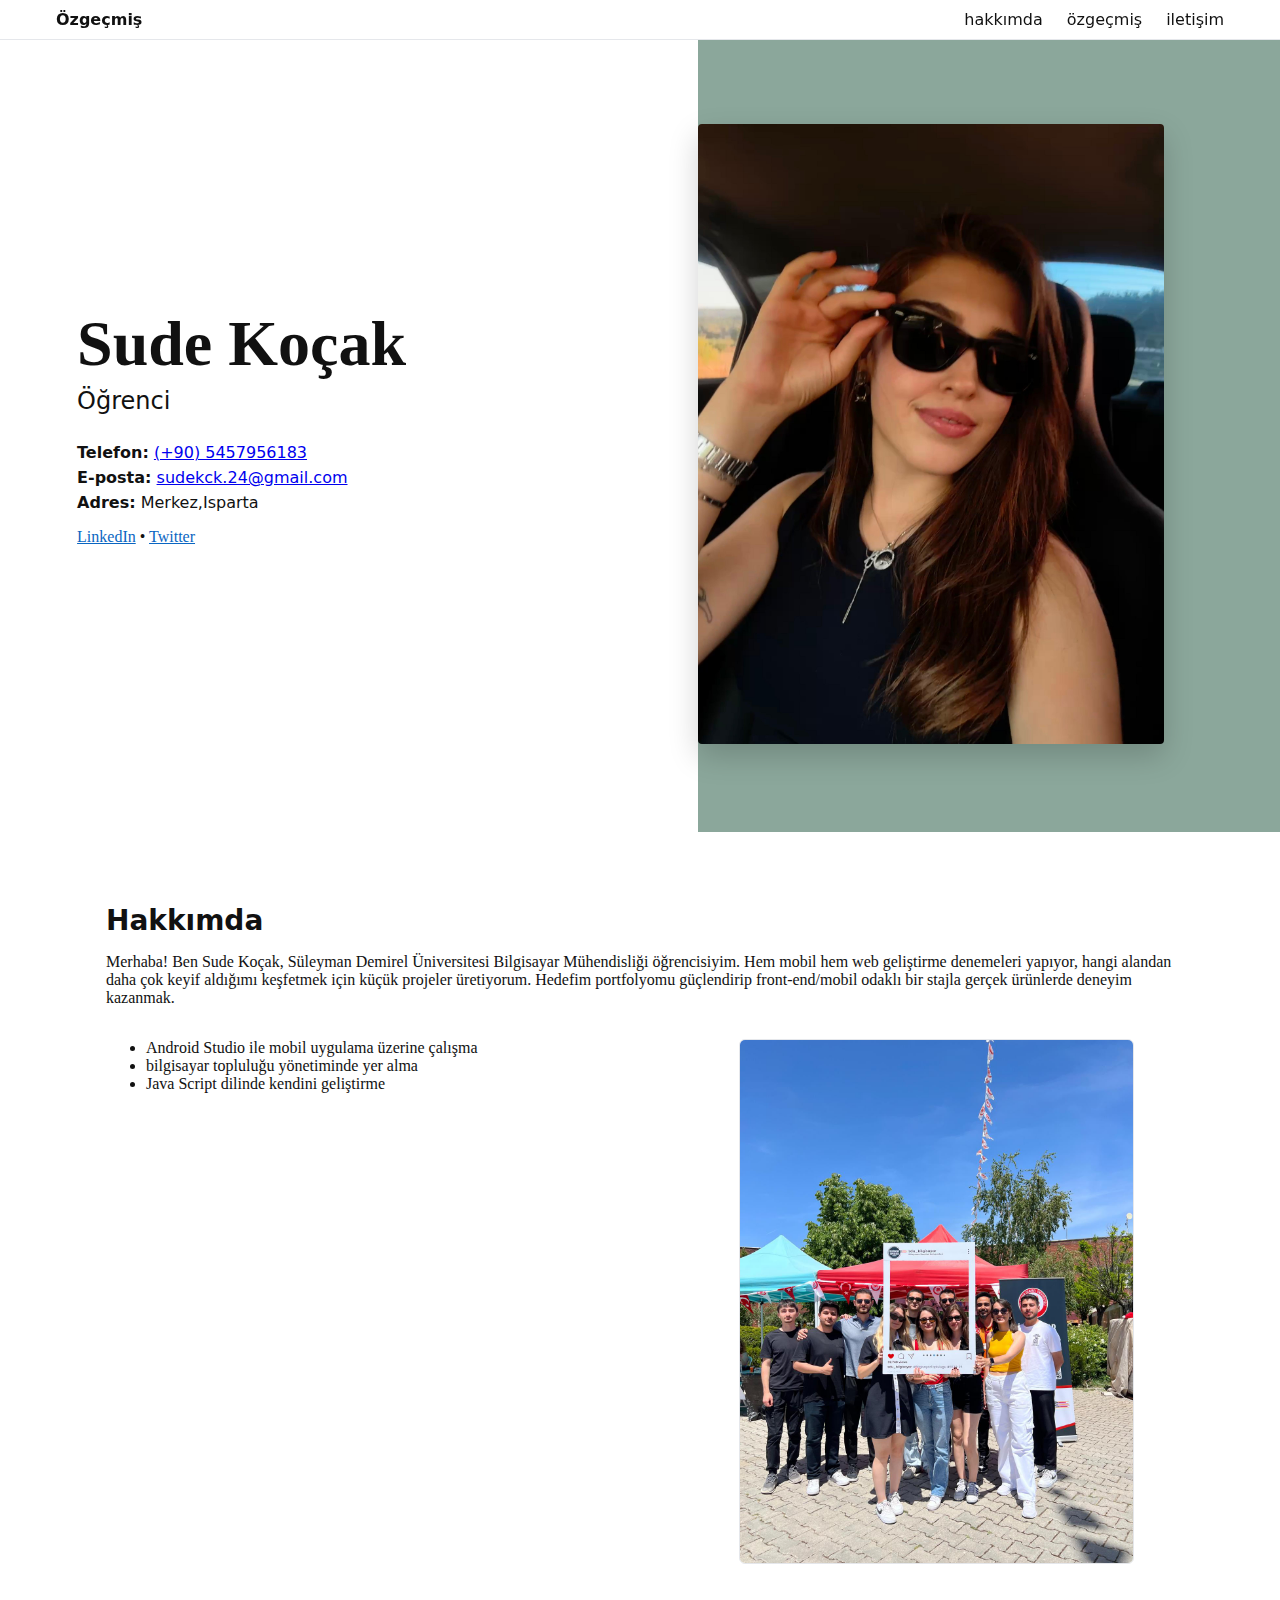
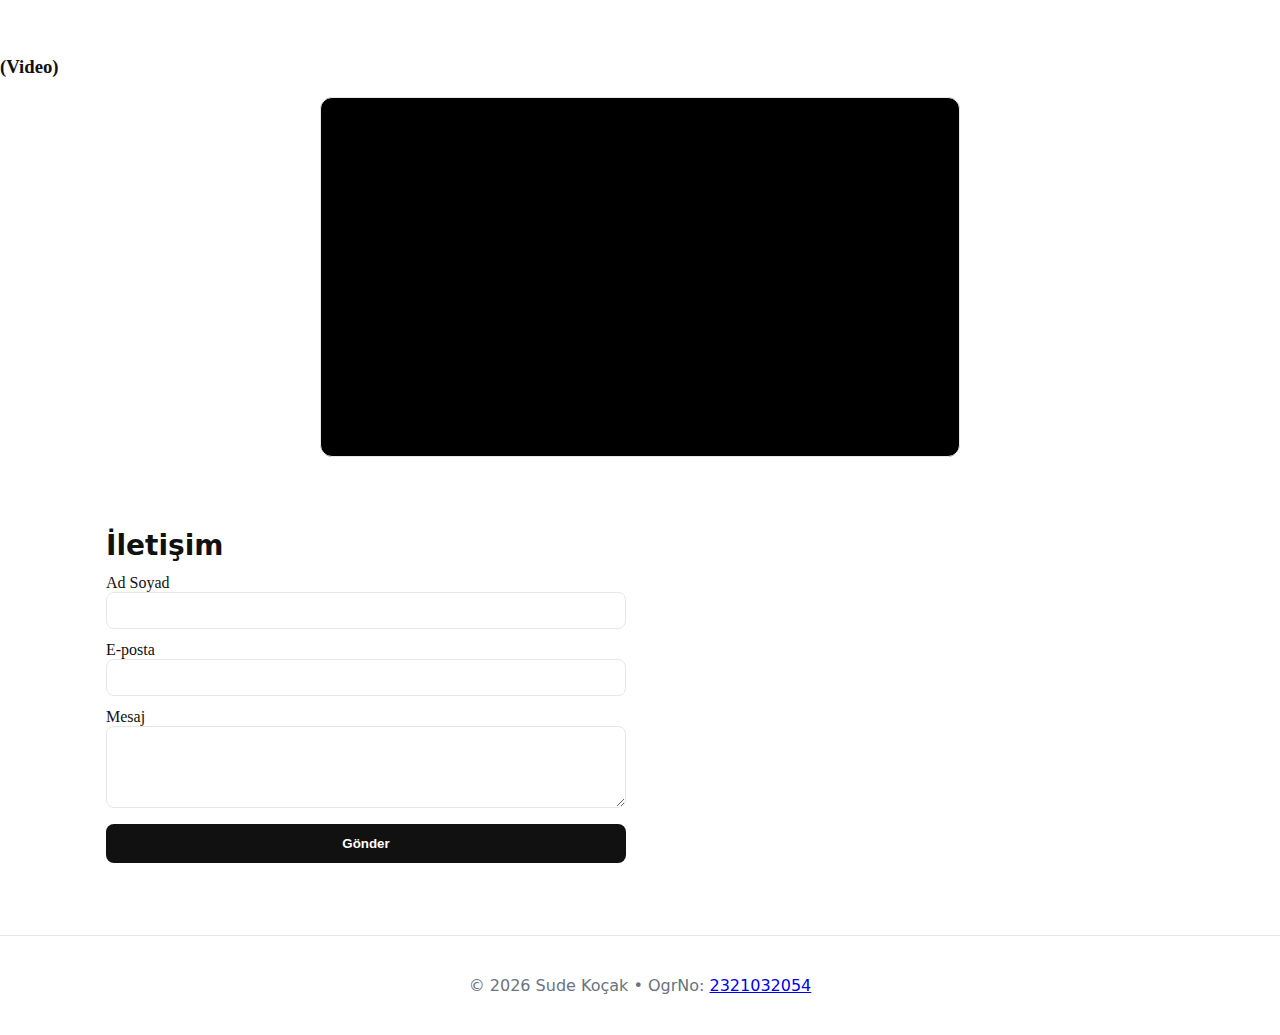
<file: index.html>
<!doctype html>
<html lang="tr">
<head>
  <meta charset="utf-8" />
  <meta name="viewport" content="width=device-width, initial-scale=1" />
  <title>Sude Koçak - Öğrenci</title>
  <meta name="description" content="Kişisel blog/portfolyo — metin, resim ve video içerir." />
  <link rel="stylesheet" href="styles.css" />
</head>
<body>
  <!-- NAV -->
  <header class="site-header">
    <nav class="nav">
      <a class="logo" href="#ust">Özgeçmiş</a>
      <ul class="nav-links">
        <li><a href="#hakkimda">hakkımda</a></li>
        <li><a href="#ozgecmis">özgeçmiş</a></li>
        <li><a href="#iletisim">iletişim</a></li>
      </ul>
    </nav>
  </header>

  <!-- KAPAK (sol içerik / sağ foto) -->
  <main id="ust" class="split">
    <section class="left">
      <div class="intro">
        <h1>Sude Koçak</h1>
        <p class="role">Öğrenci</p>

        <div class="info">
          <p><strong>Telefon:</strong> <a href="tel:+905457956183">(+90) 5457956183</a></p>
          <p><strong>E-posta:</strong> <a href="mailto:sudekck.24@gmail.com">sudekck.24@gmail.com</a></p>
          <p><strong>Adres:</strong> Merkez,Isparta </p>
        </div>

        <p class="socials">
          <a href="https://www.linkedin.com/in/sude-ko%C3%A7ak-484a0b2bb/" target="_blank" rel="noopener">LinkedIn</a> •
          <a href="https://x.com/_sudekocak" target="_blank" rel="noopener">Twitter</a>
        </p>

      </div>
    </section>

    <aside class="right">
      
      <figure class="photo">
        <img src="ben.jpg" alt="Sude Koçak portre fotoğrafı" />
      </figure>
    </aside>
  </main>

  <!-- HAKKIMDA (metin + resim) -->
  <section id="hakkimda" class="section">
    <h2>Hakkımda</h2>
    <p>Merhaba! Ben Sude Koçak, Süleyman Demirel Üniversitesi Bilgisayar Mühendisliği öğrencisiyim. Hem mobil hem web geliştirme denemeleri yapıyor, hangi alandan daha çok keyif aldığımı keşfetmek için küçük projeler üretiyorum. Hedefim portfolyomu güçlendirip front-end/mobil odaklı bir stajla gerçek ürünlerde deneyim kazanmak.</p>

    <div class="grid-2">
      <div>
        <ul>
          <li>Android Studio ile mobil uygulama üzerine çalışma</li>
          <li>bilgisayar topluluğu yönetiminde yer alma</li>
          <li>Java Script dilinde kendini geliştirme</li>
        </ul>
      </div>
      <figure>
        <img src="ben1.jpg" alt="Çalışma ortamından bir kare" />
        
      </figure>
    </div>
  </section>

  <!-- ÖZGEÇMİŞ + VİDEO (gömülü ve sayfa içinde oynar) -->
 

    <h3>(Video)</h3>
    <div class="video-wrap">
      <iframe width="560" height="315" src="https://www.youtube.com/embed/9yT1-19313A?si=QpETH6Ss-y-xDL-t" title="YouTube video player" frameborder="0" allow="accelerometer; autoplay; clipboard-write; encrypted-media; gyroscope; picture-in-picture; web-share" referrerpolicy="strict-origin-when-cross-origin" allowfullscreen></iframe>
    </div>
  </section>

  <!-- İLETİŞİM (form) -->
  <section id="iletisim" class="section">
    <h2>İletişim</h2>
    <form class="contact" action="mailto:bilgi@sitem.com" method="post" enctype="text/plain">
      <label>Ad Soyad
        <input type="text" name="ad" required />
      </label>
      <label>E-posta
        <input type="email" name="email" required />
      </label>
      <label>Mesaj
        <textarea name="mesaj" rows="4" required></textarea>
      </label>
      <button type="submit">Gönder</button>
    </form>
  </section>

  <!-- FOOTER (© + isim + telefon) -->
  <footer class="site-footer">
    <p>© <span id="yil"></span> Sude Koçak • OgrNo: <a href="2321032054">2321032054 </a></p>
  </footer>

  <script>
    // Yıl otomatik
    document.getElementById('yil').textContent = new Date().getFullYear();
    // Emniyet: Sosyal linkler https ile başlamıyorsa düzelt
    document.querySelectorAll('.socials a').forEach(a=>{
      const href=a.getAttribute('href')||'';
      if(!/^https?:\/\//i.test(href)){ a.setAttribute('href','https://'+href.replace(/^\/+/,'')); }
    });
  </script>
</body>
</html>
</file>
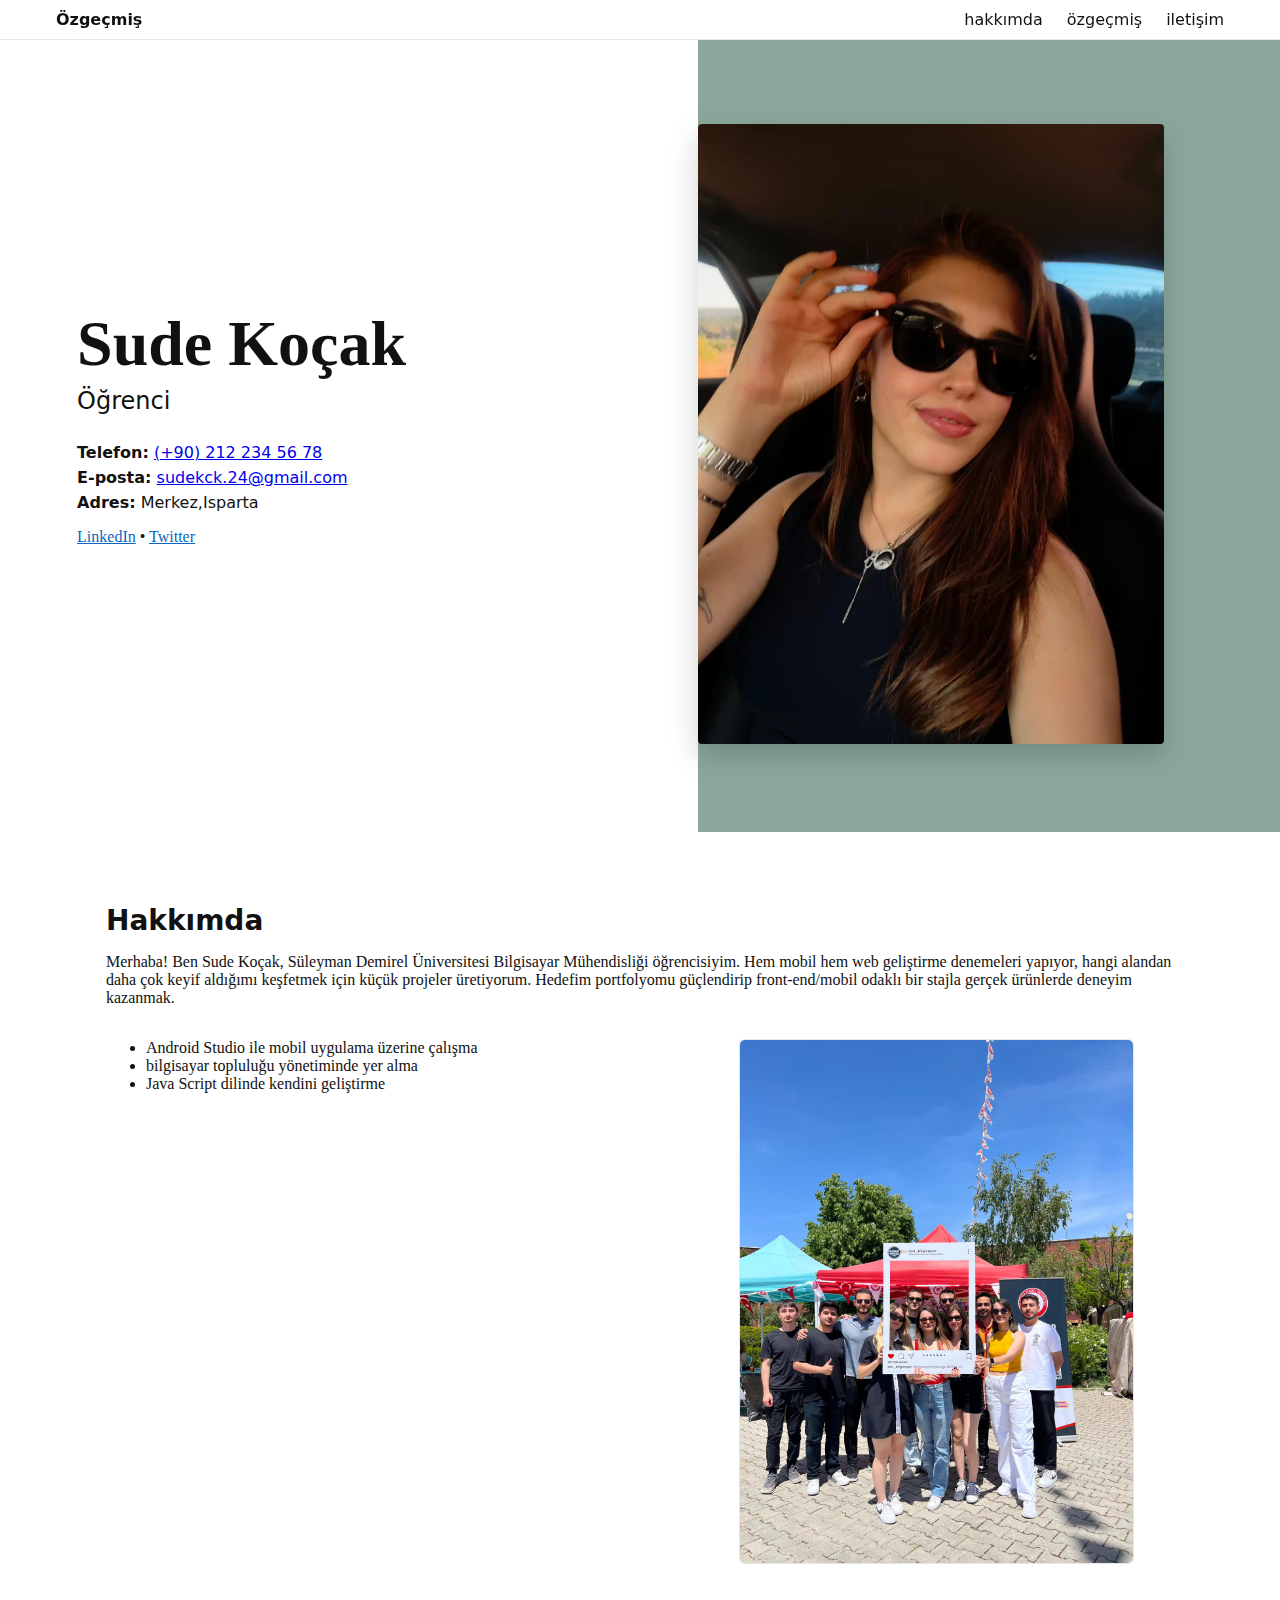
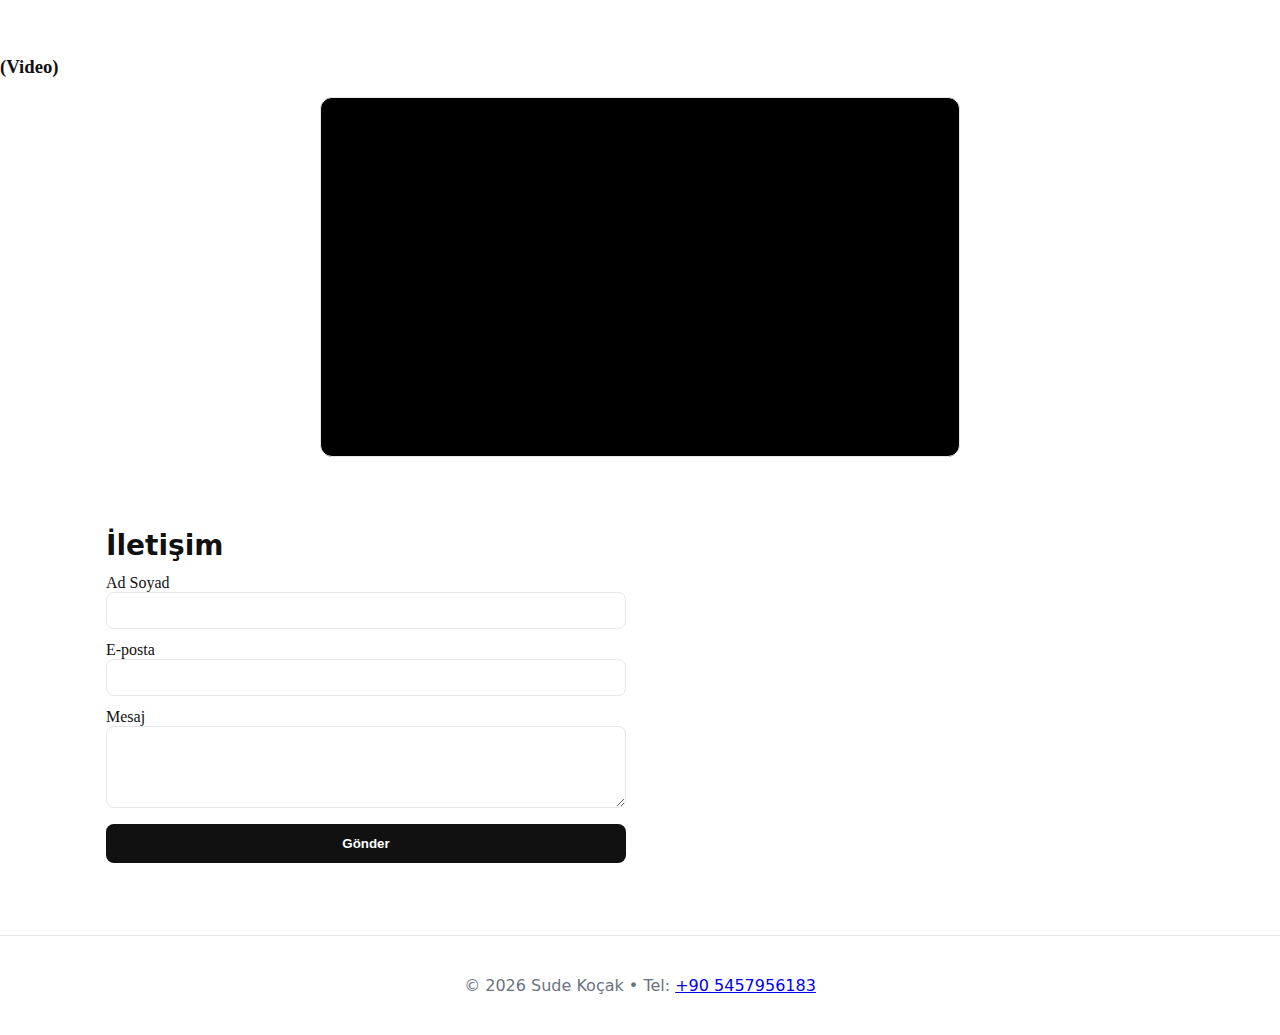
<file: web_odevi/index.html>
<!doctype html>
<html lang="tr">
<head>
  <meta charset="utf-8" />
  <meta name="viewport" content="width=device-width, initial-scale=1" />
  <title>Sude Koçak - Öğrenci</title>
  <meta name="description" content="Kişisel blog/portfolyo — metin, resim ve video içerir." />
  <link rel="stylesheet" href="styles.css" />
</head>
<body>
  <!-- NAV -->
  <header class="site-header">
    <nav class="nav">
      <a class="logo" href="#ust">Özgeçmiş</a>
      <ul class="nav-links">
        <li><a href="#hakkimda">hakkımda</a></li>
        <li><a href="#ozgecmis">özgeçmiş</a></li>
        <li><a href="#iletisim">iletişim</a></li>
      </ul>
    </nav>
  </header>

  <!-- KAPAK (sol içerik / sağ foto) -->
  <main id="ust" class="split">
    <section class="left">
      <div class="intro">
        <h1>Sude Koçak</h1>
        <p class="role">Öğrenci</p>

        <div class="info">
          <p><strong>Telefon:</strong> <a href="tel:+905457956183">(+90) 212 234 56 78</a></p>
          <p><strong>E-posta:</strong> <a href="mailto:sudekck.24@gmail.com">sudekck.24@gmail.com</a></p>
          <p><strong>Adres:</strong> Merkez,Isparta </p>
        </div>

        <p class="socials">
          <a href="https://www.linkedin.com/in/sude-ko%C3%A7ak-484a0b2bb/" target="_blank" rel="noopener">LinkedIn</a> •
          <a href="https://x.com/_sudekocak" target="_blank" rel="noopener">Twitter</a>
        </p>

      </div>
    </section>

    <aside class="right">
      
      <figure class="photo">
        <img src="ben.jpg" alt="Sude Koçak portre fotoğrafı" />
      </figure>
    </aside>
  </main>

  <!-- HAKKIMDA (metin + resim) -->
  <section id="hakkimda" class="section">
    <h2>Hakkımda</h2>
    <p>Merhaba! Ben Sude Koçak, Süleyman Demirel Üniversitesi Bilgisayar Mühendisliği öğrencisiyim. Hem mobil hem web geliştirme denemeleri yapıyor, hangi alandan daha çok keyif aldığımı keşfetmek için küçük projeler üretiyorum. Hedefim portfolyomu güçlendirip front-end/mobil odaklı bir stajla gerçek ürünlerde deneyim kazanmak.</p>

    <div class="grid-2">
      <div>
        <ul>
          <li>Android Studio ile mobil uygulama üzerine çalışma</li>
          <li>bilgisayar topluluğu yönetiminde yer alma</li>
          <li>Java Script dilinde kendini geliştirme</li>
        </ul>
      </div>
      <figure>
        <img src="ben1.jpg" alt="Çalışma ortamından bir kare" />
        
      </figure>
    </div>
  </section>

  <!-- ÖZGEÇMİŞ + VİDEO (gömülü ve sayfa içinde oynar) -->
 

    <h3>(Video)</h3>
    <div class="video-wrap">
      <iframe width="560" height="315" src="https://www.youtube.com/embed/9yT1-19313A?si=QpETH6Ss-y-xDL-t" title="YouTube video player" frameborder="0" allow="accelerometer; autoplay; clipboard-write; encrypted-media; gyroscope; picture-in-picture; web-share" referrerpolicy="strict-origin-when-cross-origin" allowfullscreen></iframe>
    </div>
  </section>

  <!-- İLETİŞİM (form) -->
  <section id="iletisim" class="section">
    <h2>İletişim</h2>
    <form class="contact" action="mailto:bilgi@sitem.com" method="post" enctype="text/plain">
      <label>Ad Soyad
        <input type="text" name="ad" required />
      </label>
      <label>E-posta
        <input type="email" name="email" required />
      </label>
      <label>Mesaj
        <textarea name="mesaj" rows="4" required></textarea>
      </label>
      <button type="submit">Gönder</button>
    </form>
  </section>

  <!-- FOOTER (© + isim + telefon) -->
  <footer class="site-footer">
    <p>© <span id="yil"></span> Sude Koçak • Tel: <a href="tel:+905457956183">+90 5457956183</a></p>
  </footer>

  <script>
    // Yıl otomatik
    document.getElementById('yil').textContent = new Date().getFullYear();
    // Emniyet: Sosyal linkler https ile başlamıyorsa düzelt
    document.querySelectorAll('.socials a').forEach(a=>{
      const href=a.getAttribute('href')||'';
      if(!/^https?:\/\//i.test(href)){ a.setAttribute('href','https://'+href.replace(/^\/+/,'')); }
    });
  </script>
</body>
</html>
</file>
<file: styles.css>
:root{
  --sol:#ffffff;
  --sag:#8ba79b;           /* sağ panel rengi (gösterimdeki tonda) */
  --metin:#111;
  --cizgi:#e5e7eb;
  --btn:#000; --btnText:#fff;
}
*{box-sizing:border-box}
html,body{margin:0}
html{scroll-behavior:smooth}
body{
  font-family: ui-serif, Georgia, "Times New Roman", serif;
  color:var(--metin); background:var(--sol);
}

/* NAV */
.site-header{
  position:sticky;top:0;z-index:1000;
  background:rgba(255,255,255,.85);backdrop-filter:blur(6px);
  border-bottom:1px solid var(--cizgi);
}
.nav{
  max-width:1200px;margin:0 auto;padding:10px 16px;
  display:flex;align-items:center;justify-content:space-between;
  font-family:system-ui,-apple-system,Segoe UI,Roboto,Helvetica,Arial;
}
.logo{font-weight:600;color:#000;text-decoration:none}
.nav-links{display:flex;gap:24px;list-style:none;margin:0;padding:0}
.nav a{color:#111;text-decoration:none}
.nav a:hover{text-decoration:underline}

/* SPLIT HERO */
.split{display:grid;grid-template-columns:1.2fr 1fr;min-height:88vh}
.left{background:#fff;display:flex;align-items:center;justify-content:center}
.right{background:var(--sag);position:relative;display:flex;align-items:center;justify-content:center}
.cv-btn{
  position:absolute;top:20px;right:20px;background:var(--btn);color:var(--btnText);
  padding:10px 18px;border-radius:6px;text-decoration:none;font-family:system-ui
}
.cv-btn:hover{opacity:.9}

.intro{max-width:640px;width:100%;padding:56px 48px}
.intro h1{font-size:64px;line-height:1.05;margin:0 0 10px 0}
.role{font-size:24px;margin:0 0 28px 0;font-family:system-ui}
.info p{margin:6px 0;font-family:system-ui}
.socials a{color:#0a66c2}
.cv-show{margin-top:40px;font-family:system-ui}
.cv-show a{text-decoration:none;border-bottom:1px solid #000;color:#000}
.cv-show span{display:inline-block;margin-left:8px}

/* Foto */
.photo{margin:0}
.photo img{
  width:min(560px,80%);height:auto;border-radius:4px;
  box-shadow:0 12px 30px rgba(0,0,0,.18)
}

/* Bölümler */
.section{max-width:1100px;margin:72px auto;padding:0 16px}
.section h2{font-size:28px;margin:0 0 12px 0;font-family:system-ui}
.grid-2{display:grid;grid-template-columns:1.2fr 1fr;gap:24px}
.grid-2 img{width:100%;border-radius:6px;border:1px solid var(--cizgi)}

/* CV maddeleri */
.cv-item{
  border:1px solid var(--cizgi);border-radius:8px;padding:16px;margin:12px 0;background:#fff;
  font-family:system-ui
}
.cv-item h3{margin:0 0 6px 0}
.cv-item span{color:#6b7280;font-size:14px}

/* Video */
.video-wrap{
  position: relative;
  width: 100%;
  max-width: 640px;   /* <<< en fazla 640px olsun */
  aspect-ratio: 16/9;
  margin: 0 auto;     /* <<< ortala */
  border-radius: 12px;
  overflow: hidden;
  border: 1px solid var(--cizgi);
  background: #000;
}
.video-wrap iframe{position:absolute;inset:0;width:100%;height:100%}

/* Form */
.contact{display:grid;gap:12px;max-width:520px}
.contact input,.contact textarea{
  width:100%;padding:10px;border-radius:8px;border:1px solid var(--cizgi);
  font-family:system-ui
}
.contact button{
  padding:12px 16px;border-radius:8px;border:0;background:#111;color:#fff;font-weight:600;cursor:pointer
}
.contact button:hover{opacity:.9}

/* Footer */
.site-footer{
  border-top:1px solid var(--cizgi);padding:24px 16px;text-align:center;
  color:#6b7280;font-family:system-ui
}

/* Mobil */
@media (max-width:980px){
  .split{grid-template-columns:1fr}
  .right{min-height:60vh}
  .intro{padding:40px 24px}
  .intro h1{font-size:44px}
  .grid-2{grid-template-columns:1fr}
}
</file>
<file: web_odevi/styles.css>
:root{
  --sol:#ffffff;
  --sag:#8ba79b;           /* sağ panel rengi (gösterimdeki tonda) */
  --metin:#111;
  --cizgi:#e5e7eb;
  --btn:#000; --btnText:#fff;
}
*{box-sizing:border-box}
html,body{margin:0}
html{scroll-behavior:smooth}
body{
  font-family: ui-serif, Georgia, "Times New Roman", serif;
  color:var(--metin); background:var(--sol);
}

/* NAV */
.site-header{
  position:sticky;top:0;z-index:1000;
  background:rgba(255,255,255,.85);backdrop-filter:blur(6px);
  border-bottom:1px solid var(--cizgi);
}
.nav{
  max-width:1200px;margin:0 auto;padding:10px 16px;
  display:flex;align-items:center;justify-content:space-between;
  font-family:system-ui,-apple-system,Segoe UI,Roboto,Helvetica,Arial;
}
.logo{font-weight:600;color:#000;text-decoration:none}
.nav-links{display:flex;gap:24px;list-style:none;margin:0;padding:0}
.nav a{color:#111;text-decoration:none}
.nav a:hover{text-decoration:underline}

/* SPLIT HERO */
.split{display:grid;grid-template-columns:1.2fr 1fr;min-height:88vh}
.left{background:#fff;display:flex;align-items:center;justify-content:center}
.right{background:var(--sag);position:relative;display:flex;align-items:center;justify-content:center}
.cv-btn{
  position:absolute;top:20px;right:20px;background:var(--btn);color:var(--btnText);
  padding:10px 18px;border-radius:6px;text-decoration:none;font-family:system-ui
}
.cv-btn:hover{opacity:.9}

.intro{max-width:640px;width:100%;padding:56px 48px}
.intro h1{font-size:64px;line-height:1.05;margin:0 0 10px 0}
.role{font-size:24px;margin:0 0 28px 0;font-family:system-ui}
.info p{margin:6px 0;font-family:system-ui}
.socials a{color:#0a66c2}
.cv-show{margin-top:40px;font-family:system-ui}
.cv-show a{text-decoration:none;border-bottom:1px solid #000;color:#000}
.cv-show span{display:inline-block;margin-left:8px}

/* Foto */
.photo{margin:0}
.photo img{
  width:min(560px,80%);height:auto;border-radius:4px;
  box-shadow:0 12px 30px rgba(0,0,0,.18)
}

/* Bölümler */
.section{max-width:1100px;margin:72px auto;padding:0 16px}
.section h2{font-size:28px;margin:0 0 12px 0;font-family:system-ui}
.grid-2{display:grid;grid-template-columns:1.2fr 1fr;gap:24px}
.grid-2 img{width:100%;border-radius:6px;border:1px solid var(--cizgi)}

/* CV maddeleri */
.cv-item{
  border:1px solid var(--cizgi);border-radius:8px;padding:16px;margin:12px 0;background:#fff;
  font-family:system-ui
}
.cv-item h3{margin:0 0 6px 0}
.cv-item span{color:#6b7280;font-size:14px}

/* Video */
.video-wrap{
  position: relative;
  width: 100%;
  max-width: 640px;   /* <<< en fazla 640px olsun */
  aspect-ratio: 16/9;
  margin: 0 auto;     /* <<< ortala */
  border-radius: 12px;
  overflow: hidden;
  border: 1px solid var(--cizgi);
  background: #000;
}
.video-wrap iframe{position:absolute;inset:0;width:100%;height:100%}

/* Form */
.contact{display:grid;gap:12px;max-width:520px}
.contact input,.contact textarea{
  width:100%;padding:10px;border-radius:8px;border:1px solid var(--cizgi);
  font-family:system-ui
}
.contact button{
  padding:12px 16px;border-radius:8px;border:0;background:#111;color:#fff;font-weight:600;cursor:pointer
}
.contact button:hover{opacity:.9}

/* Footer */
.site-footer{
  border-top:1px solid var(--cizgi);padding:24px 16px;text-align:center;
  color:#6b7280;font-family:system-ui
}

/* Mobil */
@media (max-width:980px){
  .split{grid-template-columns:1fr}
  .right{min-height:60vh}
  .intro{padding:40px 24px}
  .intro h1{font-size:44px}
  .grid-2{grid-template-columns:1fr}
}
</file>
